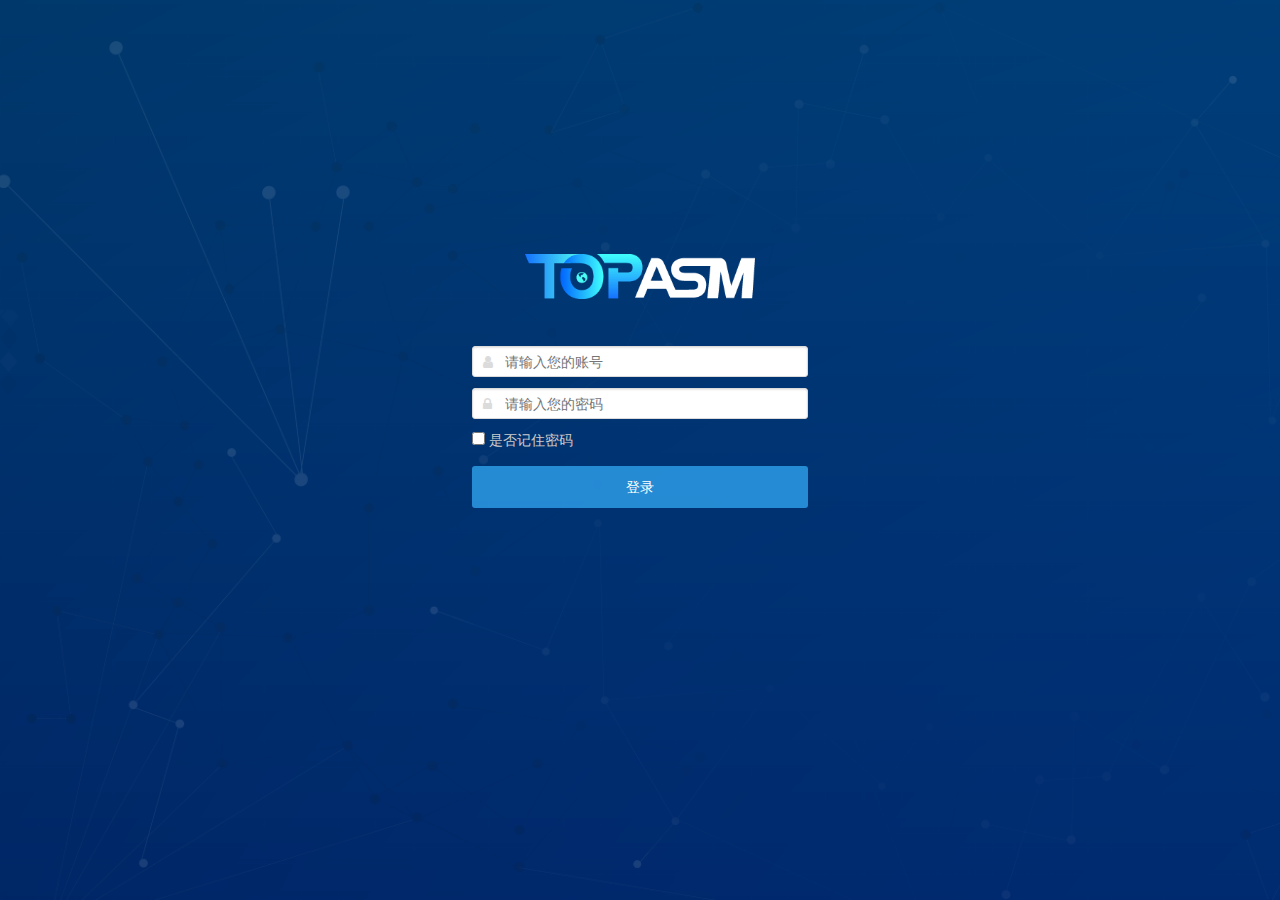
<file: index.html>
<!DOCTYPE html><html><head><meta charset=utf-8><meta name=viewport content="width=device-width,initial-scale=1,minimum-scale=1,maximum-scale=1,user-scalable=no"><title>贷款超市后台管理系统</title><link rel=stylesheet href=https://maxcdn.bootstrapcdn.com/font-awesome/4.7.0/css/font-awesome.min.css><link rel="shortcut icon" href=/favicon.ico><link href=/static/css/app.244cfed4cdfc50f037b933152996e6bc.css rel=stylesheet></head><body><div id=app></div><script type=text/javascript src=/static/js/manifest.62be3b3567b08e54ba82.js></script><script type=text/javascript src=/static/js/vendor.2dd79d5f7188a8ff61bd.js></script><script type=text/javascript src=/static/js/app.a0d88886aa9404d2f814.js></script></body></html>
</file>
